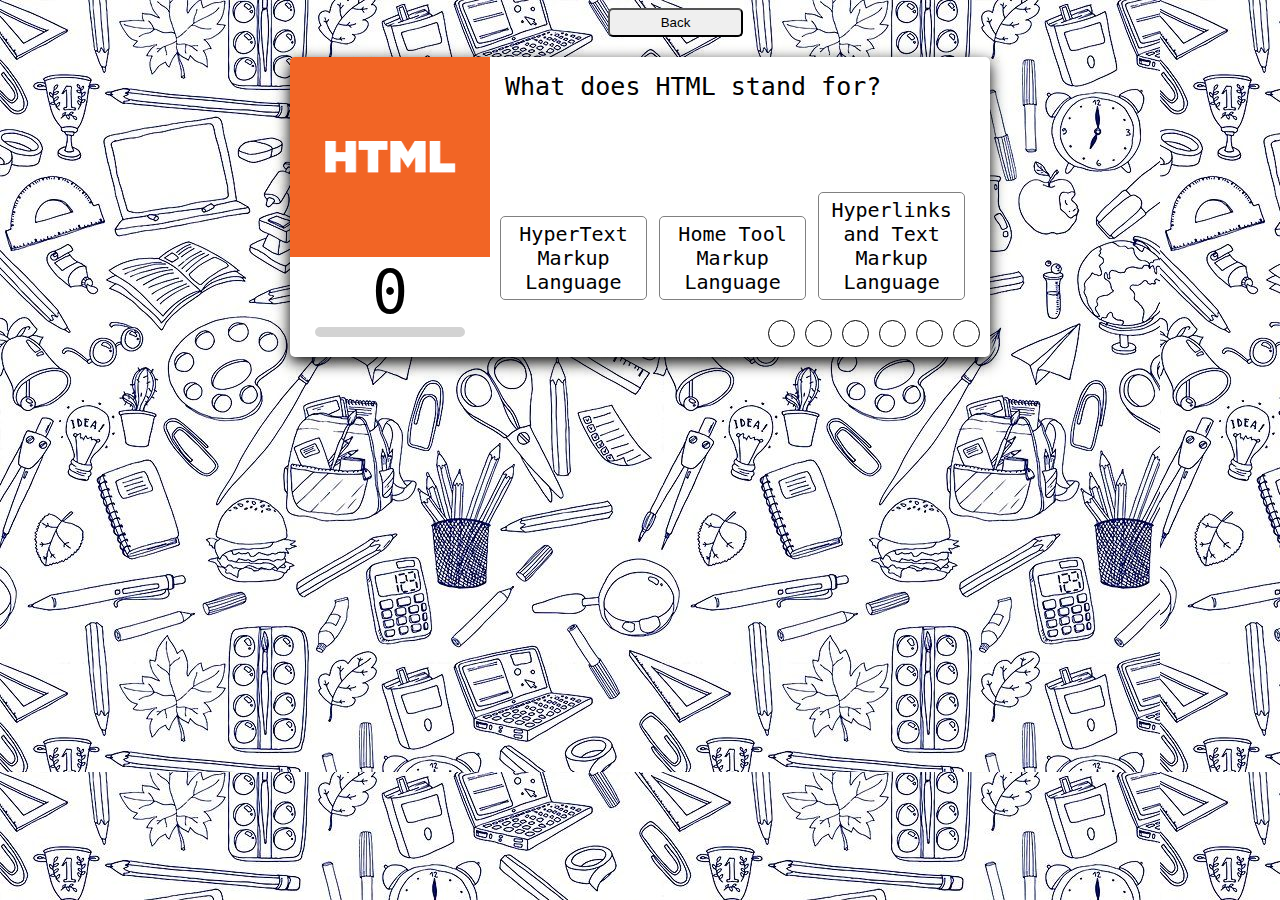
<file: index.html>
<!DOCTYPE html>
<html lang="en">
<head>
    <meta charset="UTF-8">
    <title>Quiz</title>
    <link rel="stylesheet" href="style1.css">
</head>
<body>
    <button onclick="window.location.href='main.html'" type="button" name="button" id="back">Back</button>
    <div id="container">
        <div id="start">Start Quiz!</div>
        <div id="quiz" style="display: none">
            <div id="question"></div>
            <div id="qImg"></div>
            <div id="choices">
                <div class="choice" id="A" onclick="checkAnswer('A')"></div>
                <div class="choice" id="B" onclick="checkAnswer('B')"></div>
                <div class="choice" id="C" onclick="checkAnswer('C')"></div>
            </div>
            <div id="timer">
                <div id="counter"></div>
                <div id="btimeGauge"></div>
                <div id="timeGauge"></div>
            </div>
            <div id="progress"></div>
        </div>
        <div id="scoreContainer" style="display: none"></div>
    </div>
    <script src="quiz.js"></script>
</body>
</html>
</file>
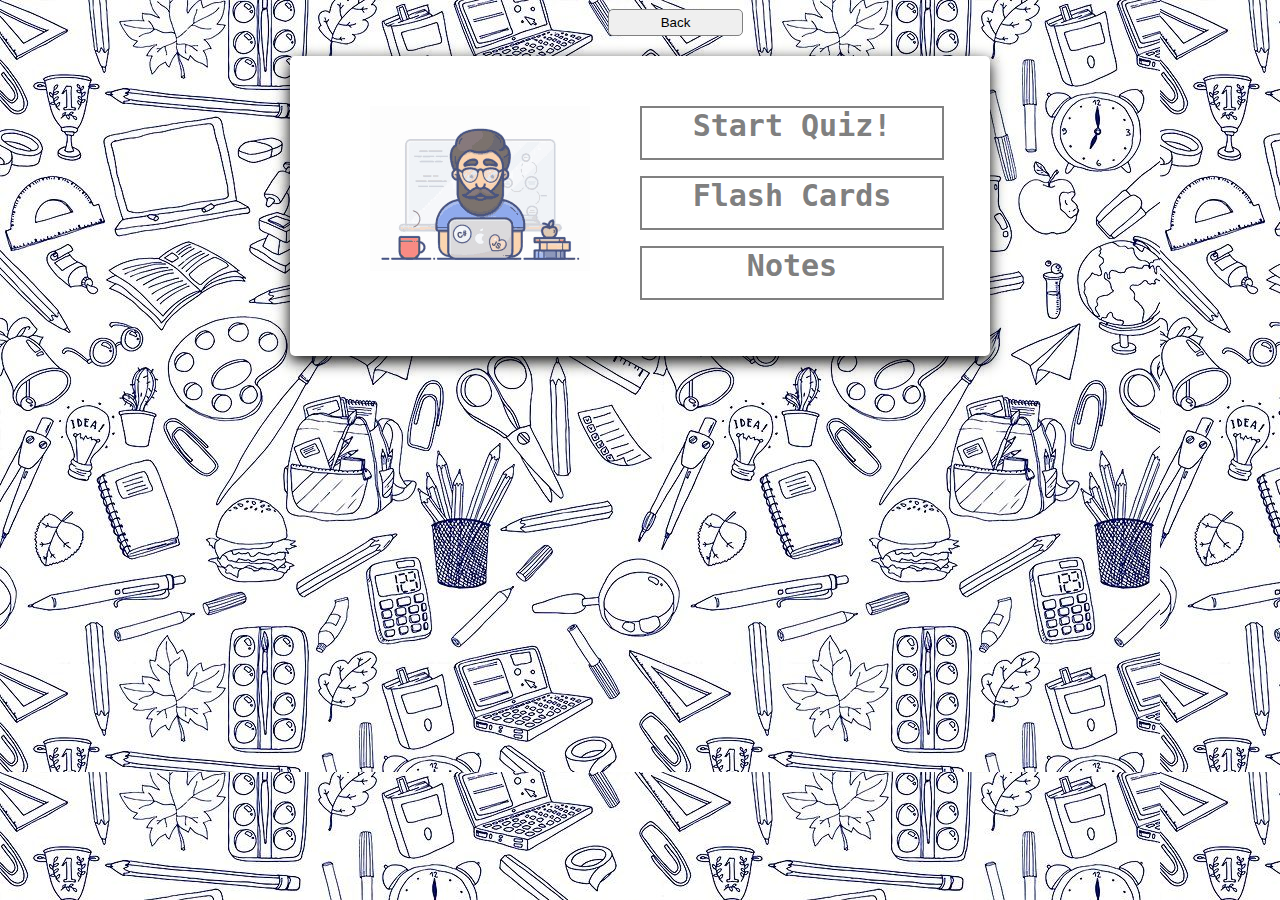
<file: main.html>
<!DOCTYPE html>
<html lang="en">
<head>
    <meta charset="UTF-8">
    <title>Quiz</title>
    <link rel="stylesheet" href="style.css">
</head>
<body>
    <button type="button" name="button" id="back">Back</button>
    <div id="container">
        <div id="start1" class="starts" onclick="location.href='index.html';">Start Quiz!</div>
        <div id="start2" class="starts" onclick="location.href='p.html';">Flash Cards</div>
        <div id="start3" class="starts" onclick="location.href='q.html';">Notes</div>
        <div id="qImg1"><img src="img/1.gif" alt=""></div>
    </div>
    <script src="quiz.js"></script>
</body>
</html>
</file>
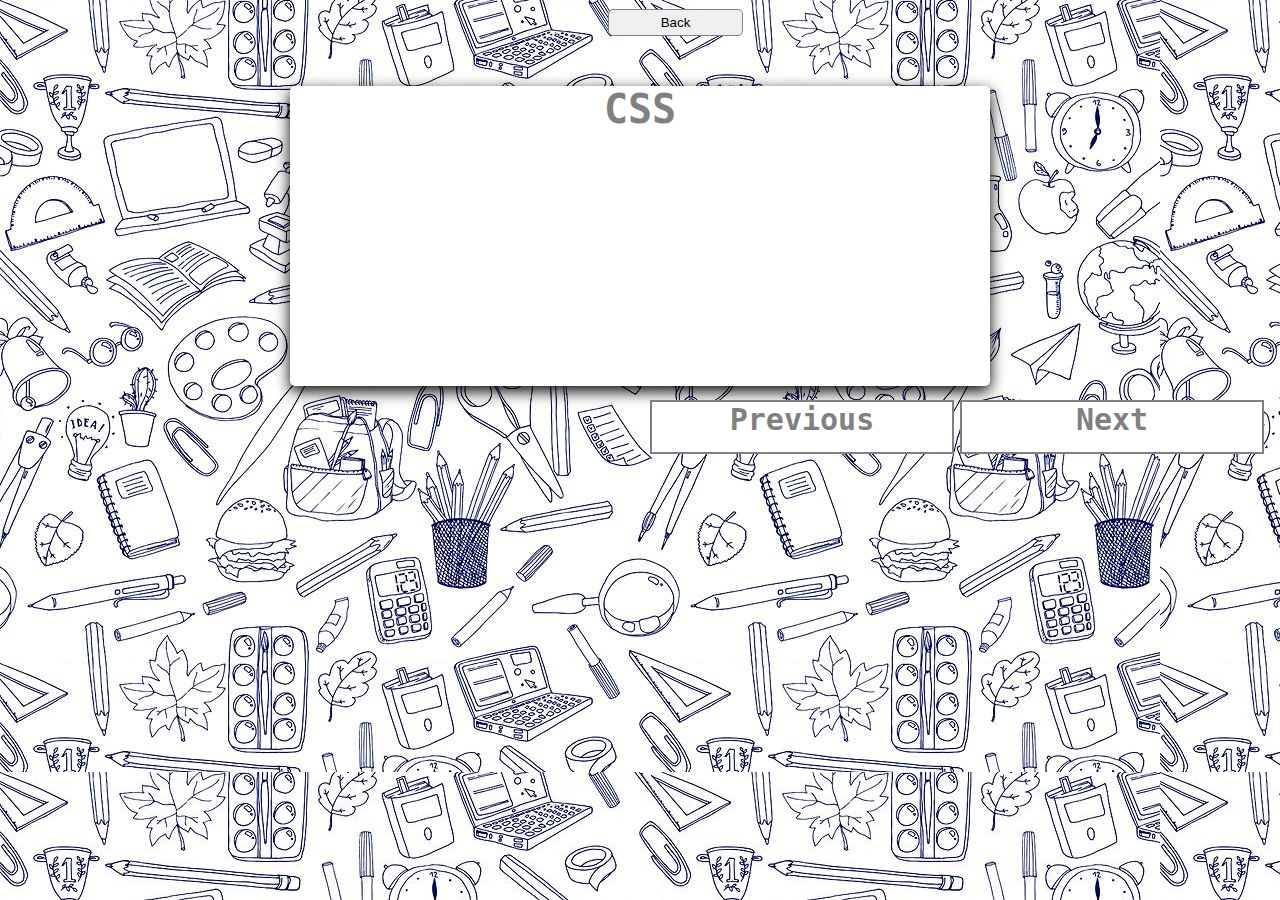
<file: p.html>
<!DOCTYPE html>
<html lang="en">
<head>
    <meta charset="UTF-8">
    <title>Quiz</title>
    <link rel="stylesheet" href="style.css">
</head>
<body>
    <button onclick="window.location.href='main.html'" type="button" name="button" id="back">Back</button>
    <div id="container1">
      <h1 id="q" align="center">CSS</h1>
      <h1 id="Answer" align="center">Cascading Style Sheets</h1>
    </div>
    <div id="next" class="starts">Previous</div>
    <div id="prev" class="starts">Next</div>
    <script src="q.js"></script>
</body>
</html>
</file>
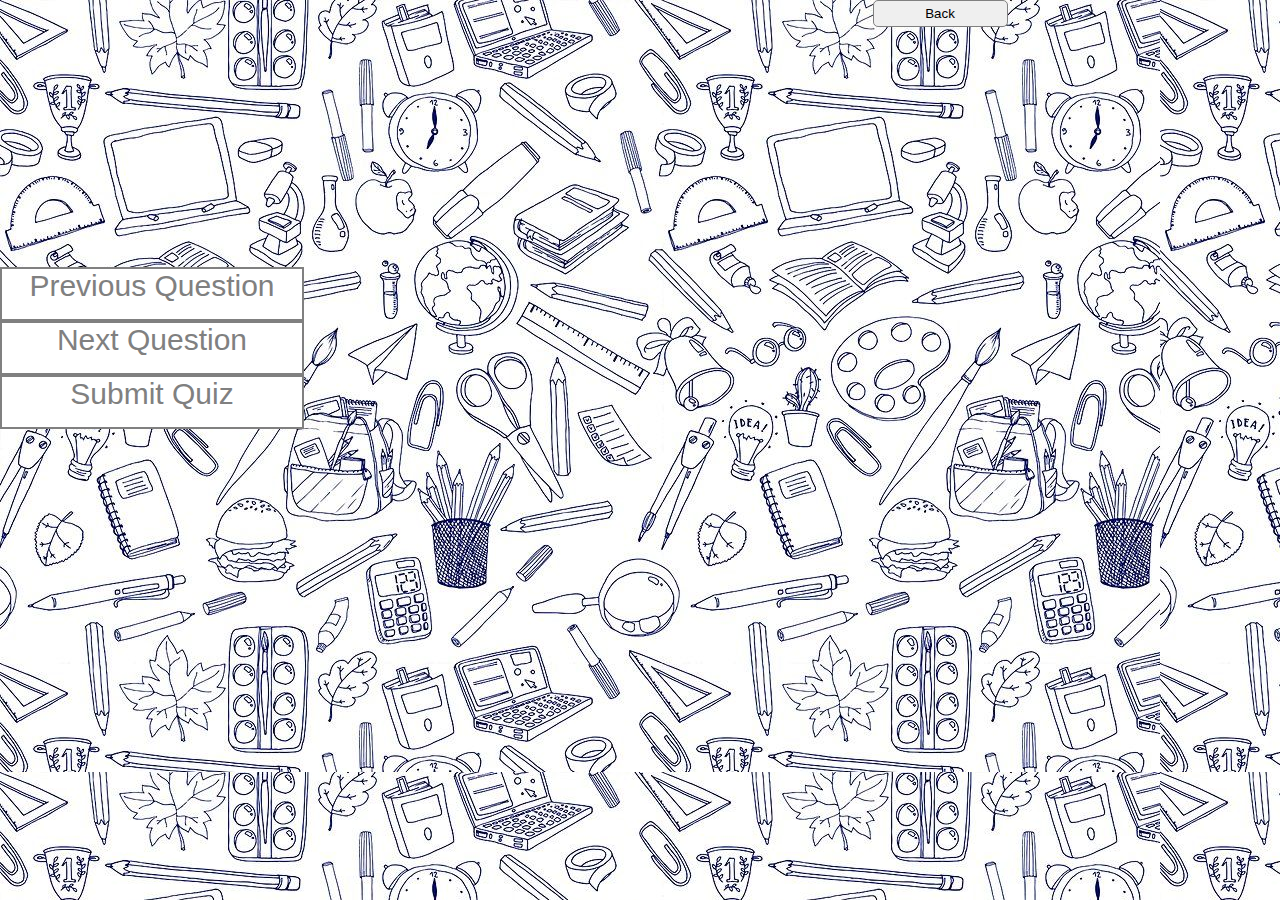
<file: project.html>
<!DOCTYPE html>
<html>
        <link rel = "stylesheet" type = "text/css" href = "project.css" />
        <script src="project.js" defer></script>
        <meta charset="utf-8">
        <title>project</title>
    <body>
    <button type="button" name="button" id="back">Back</button>
    <div class="fon"></div>
        <div class="quiz-container">
        <div id="quiz"></div>
        </div>
        <div class="but" id="previous">Previous Question</div>
        <div class="but" id="next">Next Question</div>
        <div class="but" id="submit">Submit Quiz</div>
        <div id="results"></div>
    </body>
</html>
</file>
<file: style1.css>
body{
    font-size: 20px;
    font-family: monospace;
    background-image: url("img/4.jpg");
}
#back{
  display: inline-block;
  width : 135px;
  text-align: center
  border : 1px solid grey;
  border-radius: 5px;
  cursor: pointer;
  padding : 5px;
  margin-left: 45em;
}
#container{
    margin : 20px auto;
    background-color: white;
    height: 300px;
    width : 700px;
    border-radius: 5px;
    box-shadow: 0px 5px 15px 0px;
    position: relative;
}
#start{
    font-size: 1.5em;
    font-weight: bolder;
    word-break: break-all;
    width:100px;
    height:150px;
    border : 2px solid lightgrey;
    text-align: center;
    cursor: pointer;
    position: absolute;
    left:300px;
    top:50px;
    color : lightgrey;
}
#start:hover{
    border: 3px solid lightseagreen;
    color : lightseagreen;
}

#qImg{
    width : 200px;
    height : 200px;
    position: absolute;
    left : 0px;
    top : 0px;
}
#qImg img{
    width : 200px;
    height : 200px;
    border-top-left-radius: 5px;
}

#question{
    width:500px;
    height : 125px;
    position: absolute;
    right:0;
    top:0;
}
#question p{
    margin : 0;
    padding : 15px;
    font-size: 1.25em;
}

#choices{
    user-select: none;
    width : 480px;
    position: absolute;
    right : 0;
    top : 125px;
    padding : 10px
}
.choice{
    user-select: none;
    display: inline-block;
    width : 135px;
    text-align: center;
    border : 1px solid grey;
    border-radius: 5px;
    cursor: pointer;
    padding : 5px;
}
.choice:hover{
    border : 2px solid grey;
    font-weight: bold;
}

#timer{
    position: absolute;
    height : 100px;
    width : 200px;
    bottom : 0px;
    text-align: center;
}
#counter{
    font-size: 3em;
}
#btimeGauge{
    width : 150px;
    height : 10px;
    border-radius: 10px;
    background-color: lightgray;
    margin-left : 25px;
}
#timeGauge{
    height : 10px;
    border-radius: 10px;
    background-color: mediumseagreen;
    margin-top : -10px;
    margin-left : 25px;
}
#progress{
    width : 500px;
    position: absolute;
    bottom : 0px;
    right : 0px;
    padding:5px;
    text-align: right;
}
.prog{
    width : 25px;
    height : 25px;
    border: 1px solid #000;
    display: inline-block;
    border-radius: 50%;
    margin-left : 5px;
    margin-right : 5px;
}
#scoreContainer{
    user-select: none;
    margin : 20px auto;
    background-color: white;
    opacity: 0.8;
    height: 300px;
    width : 700px;
    border-radius: 5px;
    box-shadow: 0px 5px 15px 0px;
    position: relative;
    display: none;
}
#scoreContainer img{
    position: absolute;
    top:100px;
    left:325px;
}
#scoreContainer p{
    position: absolute;
    display: block;
    width : 59px;
    height :59px;
    top:130px;
    left:325px;
    font-size: 1.5em;
    font-weight: bold;
    text-align: center;
}
</file>
<file: style.css>
body{
    font-size: 20px;
    font-family: monospace;
    background-image: url("img/4.jpg");
}
#back {
  display: inline-block;
  width : 135px;
  text-align: center;
  border : 1px solid grey;
  border-radius: 5px;
  cursor: pointer;
  padding : 5px;
  margin-left: 45em;
}

#container{
    margin : 20px auto;
    background-color: white;
    height: 300px;
    width : 700px;
    border-radius: 5px;
    box-shadow: 0px 5px 15px 0px;
    position: relative;
}
#container2 {
  cursor: pointer;
  margin : 50px 600px;
  background-color: white;
  height: 500px;
  width : 1100px;
  border-radius: 5px;
  box-shadow: 0px 5px 15px 0px;
  user-select: none;
}
#mainText {
  justify-content: center;
  display: flex;
}

#textarea {
  margin-left: 10px;
  height: 400px;
  width: 600px;
  overflow-y: scroll;
}
#container1 {
  cursor: pointer;
  margin : 50px auto;
  background-color: white;
  height: 300px;
  width : 700px;
  border-radius: 5px;
  box-shadow: 0px 5px 15px 0px;
  user-select: none;

}
.starts {
  user-select: none;
  font-size: 1.5em;
  font-weight: bolder;
  width:300px;
  height:50px;
  border : 2px solid grey;
  text-align: center;
  cursor: pointer;
  position: absolute;
  left:350px;
  top:50px;
  color :grey;
}
.starts1 {
  user-select: none;
  font-size: 1.5em;
  font-weight: bolder;
  width:200px;
  height:50px;
  border : 2px solid grey;
  text-align: center;
  cursor: pointer;
  position: absolute;
  left:350px;
  top:50px;
  color :grey;
}
#start2{
    top:120px;
}
#prev {
   left:960px;
   top:400px;
   background-color: white;
}
#prev1 {
  left:1450px;
  top:500px;
  background-color: white;
}
#next {
  left:650px;
  top:400px;
  background-color: white;

}
#next1 {
  left:1220px;
  top:500px;
  background-color: white;

}
#start3 {
    top:190px;
}
.starts:hover{
    border: 3px solid lightseagreen;
    color : lightseagreen;
}
.starts1:hover{
    border: 3px solid lightseagreen;
    color : lightseagreen;
}

#qImg{
    width : 200px;
    height : 200px;
    position: absolute;
    left : 0px;
    top : 0px;
}
#qImg1{
    width : 200px;
    height : 200px;
    position: absolute;
    left : 80px;
    top : 50px;
}
#qImg img{
    width : 200px;
    height : 200px;
    border-top-left-radius: 5px;
}

#Answer {
  display: none;
}
#question{
    width:500px;
    height : 125px
    position: absolute;
    right:0;
    top:0;
}
#q {
  color:grey;
}
#question p{
    margin : 0;
    padding : 15px;
    font-size: 1.25em;
}

#choices{
    user-select: none;
    width : 480px;
    position: absolute;
    right : 0;
    top : 125px;
    padding : 10px
}
.choice{
  user-select: none;
    display: inline-block;
    width : 135px;
    text-align: center;
    border : 1px solid grey;
    border-radius: 5px;
    cursor: pointer;
    padding : 5px;
}
.choice:hover{
    border : 2px solid grey;
    font-weight: bold;
}

#timer{
    position: absolute;
    height : 100px;
    width : 200px;
    bottom : 0px;
    text-align: center;
}
#counter{
    font-size: 3em;
}
#btimeGauge{
    width : 150px;
    height : 10px;
    border-radius: 10px;
    background-color: lightgray;
    margin-left : 25px;
}
#timeGauge{
    height : 10px;
    border-radius: 10px;
    background-color: mediumseagreen;
    margin-top : -10px;
    margin-left : 25px;
}
#progress{
    width : 500px;
    position: absolute;
    bottom : 0px;
    right : 0px;
    padding:5px;
    text-align: right;
}
.prog{
    width : 25px;
    height : 25px;
    border: 1px solid #000;
    display: inline-block;
    border-radius: 50%;
    margin-left : 5px;
    margin-right : 5px;
}
#scoreContainer{
    margin : 20px auto;
    background-color: white;
    opacity: 0.8;
    height: 300px;
    width : 700px;
    border-radius: 5px;
    box-shadow: 0px 5px 15px 0px;
    position: relative;
    display: none;
}
#scoreContainer img{
    position: absolute;
    top:100px;
    left:325px;
}
#scoreContainer p{
    position: absolute;
    display: block;
    width : 59px;
    height :59px;
    top:130px;
    left:325px;
    font-size: 1.5em;
    font-weight: bold;
    text-align: center;
}
#text1{
  justify-content: center;
  display: flex;
}
#text {
  margin-left: auto;
  margin-right: auto;
  display: flex;

}
</file>
<file: project.css>
html {
  width: 100%;
}
body{
    margin: 0px;
    font-size: 20px;
    font-family: 'Work Sans', sans-serif;
    color: #333;
    font-weight: 300;
    text-align: center;
    background-color: #f8f6f0;
    width: 100%;
    /* background-image: url("icon1.png"); */
    background-image: url("img/4.jpg");

}

.fon{
  width: 100%;
  height: 100%;
  position: absolute;
  background-repeat: no-repeat;
  z-index: -1;
  top: 0;

}
h1{
  font-weight: 300;
  margin: 0px;
  padding: 10px;
  font-size: 20px;
  background-color: #27ae60;
  color: #fff;
}
.question{
  font-size: 30px;
  margin-bottom: 10px;
}
.answers {
  margin-bottom: 20px;
  text-align: left;
  border:2px solid gray;
  border-radius: 12px;

}
.answers label{
  display: block;
  margin-bottom: 10px;
}
button{
  display: inline-block;
  width : 135px;
  text-align: center;
  border : 1px solid grey;
  border-radius: 5px;
  cursor: pointer;
  padding : 5px;
  margin-left: 45em;
}

.slide{
  position: absolute;
  left: 0px;
  top: 0px;
  width: 100%;
  z-index: 1;
  opacity: 0;
  transition: opacity 0.5s;
}
.active-slide{
  opacity: 1;
  z-index: 2;
}
.quiz-container{
  position: relative;
  height: 200px;
  margin-top: 40px;
}
.flip-card {
    display: flex;
  background-color: transparent;
  width: 600px;
  height: 200px;
  perspective: 1000px;
  left: 31%;
  position: absolute;
}

.flip-card-inner {
  position: relative;
  width: 100%;
  height: 100%;
  text-align: center;
  transition: transform 0.6s;
  transform-style: preserve-3d;
  box-shadow: 0 4px 8px 0 rgba(0,0,0,0.2);
}
.but {
  font-size: 1.5em;
  font-weight: bolder;
  width:300px;
  height:50px;
  border : 2px solid grey;
  text-align: center;
  cursor: pointer;
  color :grey;
  background-color: white;

}
.but:hover{
  border: 3px solid lightseagreen;
  color : lightseagreen;
}
.flip-card:hover .flip-card-inner {
  transform: rotateY(180deg);
}

.flip-card-front, .flip-card-back {
  position: absolute;
  width: 100%;
  height: 100%;
  backface-visibility: visible;

    background-color: white;
    height: 300px;
    width : 700px;
    border-radius: 5px;
    box-shadow: 0px 5px 15px 0px;

}

.flip-card-front {
  background-color: white;
  color: black;
}

.flip-card-back {
  background-color: white;
  color: black;
  transform: rotateY(180deg);
}
</file>
